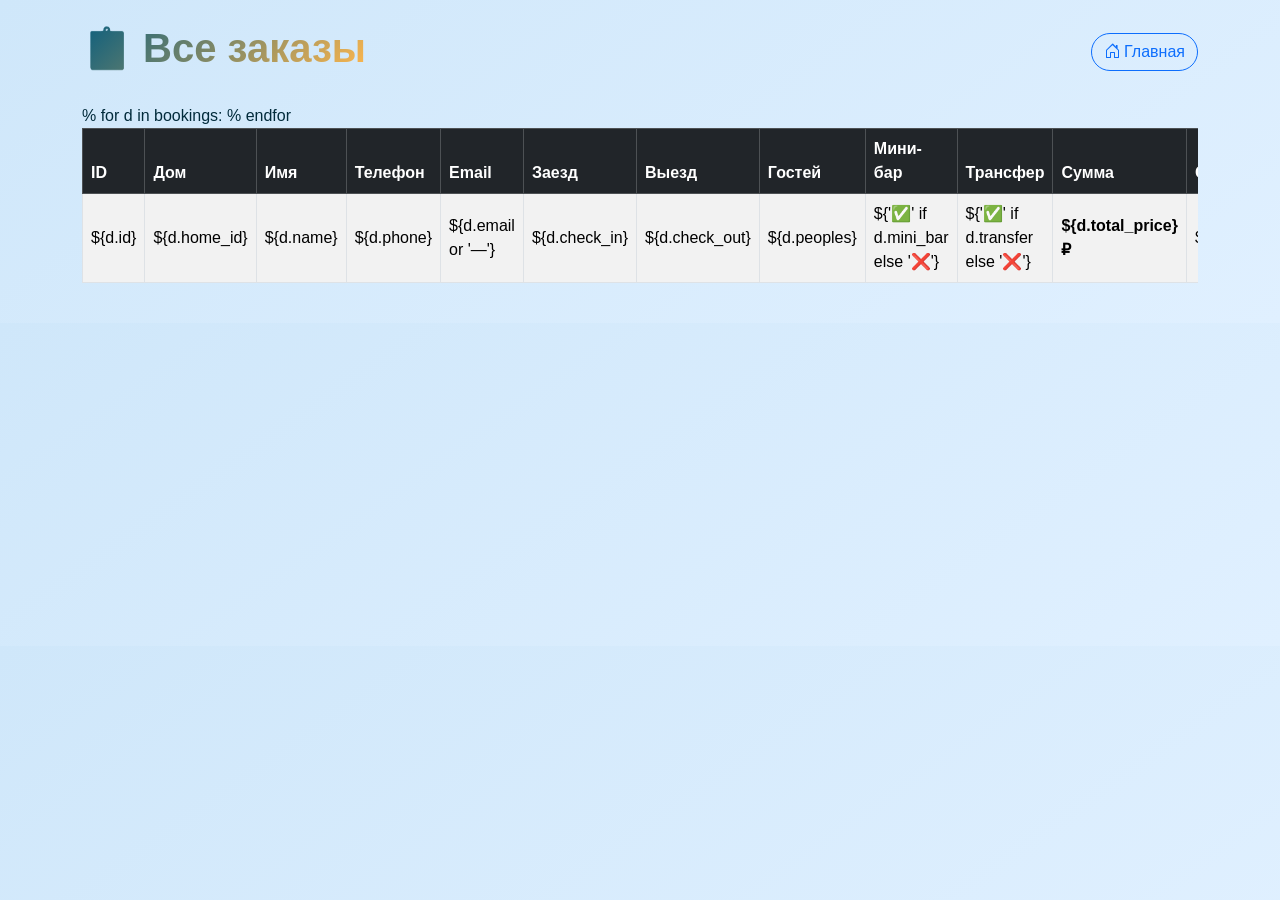
<file: templates/admin.html>
<!DOCTYPE html>
<html lang="ru">
<head>
    <meta charset="UTF-8">
    <meta name="viewport" content="width=device-width, initial-scale=1.0">
    <title>Панель администратора</title>
    <link href="https://cdn.jsdelivr.net/npm/bootstrap@5.3.0/dist/css/bootstrap.min.css" rel="stylesheet">
    <link rel="stylesheet" href="https://cdn.jsdelivr.net/npm/bootstrap-icons@1.11.3/font/bootstrap-icons.min.css">
    <link rel="stylesheet" href="/static/css/style.css">
</head>
<body>
<div class="container py-4">
    <div class="d-flex justify-content-between align-items-center mb-4">
        <h1 class="fw-bold" style="background: linear-gradient(135deg, #0b5e7e, #ffb74d); -webkit-background-clip: text; background-clip: text; color: transparent;">📋 Все заказы</h1>
        <a href="/" class="btn btn-outline-primary rounded-pill"><i class="bi bi-house-door"></i> Главная</a>
    </div>
    <div class="table-responsive">
        <table class="table table-striped table-bordered align-middle">
            <thead class="table-dark">
                <tr>
                    <th>ID</th><th>Дом</th><th>Имя</th><th>Телефон</th><th>Email</th>
                    <th>Заезд</th><th>Выезд</th><th>Гостей</th>
                    <th>Мини-бар</th><th>Трансфер</th>
                    <th>Сумма</th><th>Статус</th><th>Действия</th><th>Создан</th>
                </tr>
            </thead>
            <tbody>
                % for d in bookings:
                <tr>
                    <td>${d.id}</td><td>${d.home_id}</td><td>${d.name}</td><td>${d.phone}</td>
                    <td>${d.email or '—'}</td><td>${d.check_in}</td><td>${d.check_out}</td>
                    <td>${d.peoples}</td>
                    <td>${'✅' if d.mini_bar else '❌'}</td>
                    <td>${'✅' if d.transfer else '❌'}</td>
                    <td><strong>${d.total_price} ₽</strong></td>
                    <td>${d.status}</td>
                    <td>
                        <a href="/admin/${password}/confirm/${d.id}" class="btn btn-success btn-sm me-1" title="Подтвердить">✅</a>
                        <a href="/admin/${password}/cancel/${d.id}" class="btn btn-danger btn-sm" title="Отменить">❌</a>
                    </td>
                    <td>${d.created_at.strftime('%d.%m.%Y %H:%M')}</td>
                </tr>
                % endfor
            </tbody>
        </table>
    </div>
</div>
</body>
</html>
</file>
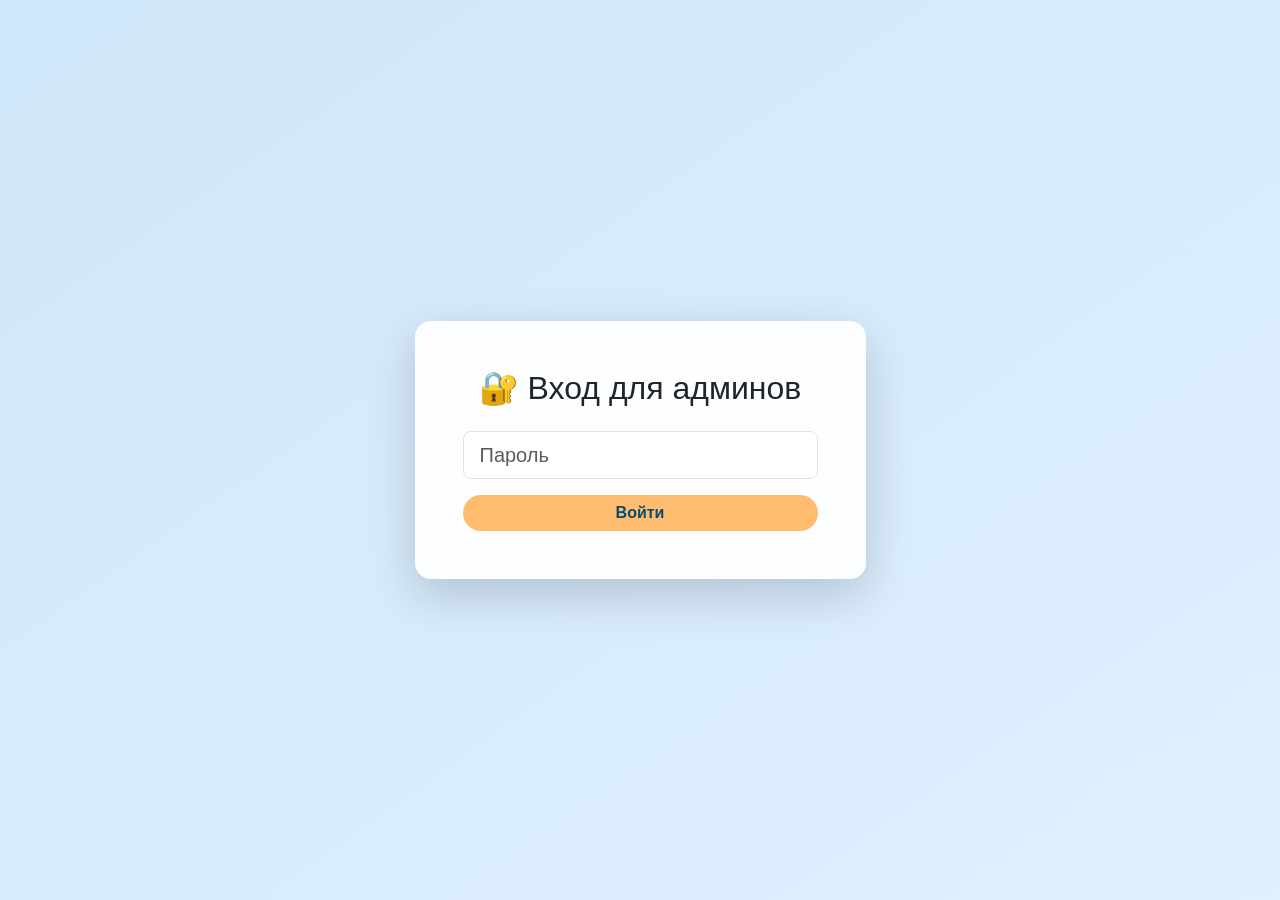
<file: templates/login.html>
<!DOCTYPE html>
<html lang="ru">
<head>
    <meta charset="UTF-8">
    <meta name="viewport" content="width=device-width, initial-scale=1.0">
    <title>Вход для админов</title>
    <link href="https://cdn.jsdelivr.net/npm/bootstrap@5.3.0/dist/css/bootstrap.min.css" rel="stylesheet">
    <link rel="stylesheet" href="https://cdn.jsdelivr.net/npm/bootstrap-icons@1.11.3/font/bootstrap-icons.min.css">
    <link rel="stylesheet" href="/static/css/style.css">
</head>
<body class="d-flex align-items-center" style="min-height: 100vh;">
    <div class="container">
        <div class="row justify-content-center">
            <div class="col-md-5">
                <div class="card p-5 shadow-lg border-0 rounded-4">
                    <h2 class="text-center mb-4">🔐 Вход для админов</h2>
                    <form action="/login" method="post">
                        <input type="password" name="pin" class="form-control form-control-lg mb-3" placeholder="Пароль" required>
                        <button class="btn btn-success w-100 rounded-pill">Войти</button>
                    </form>
                </div>
            </div>
        </div>
    </div>
</body>
</html>
</file>
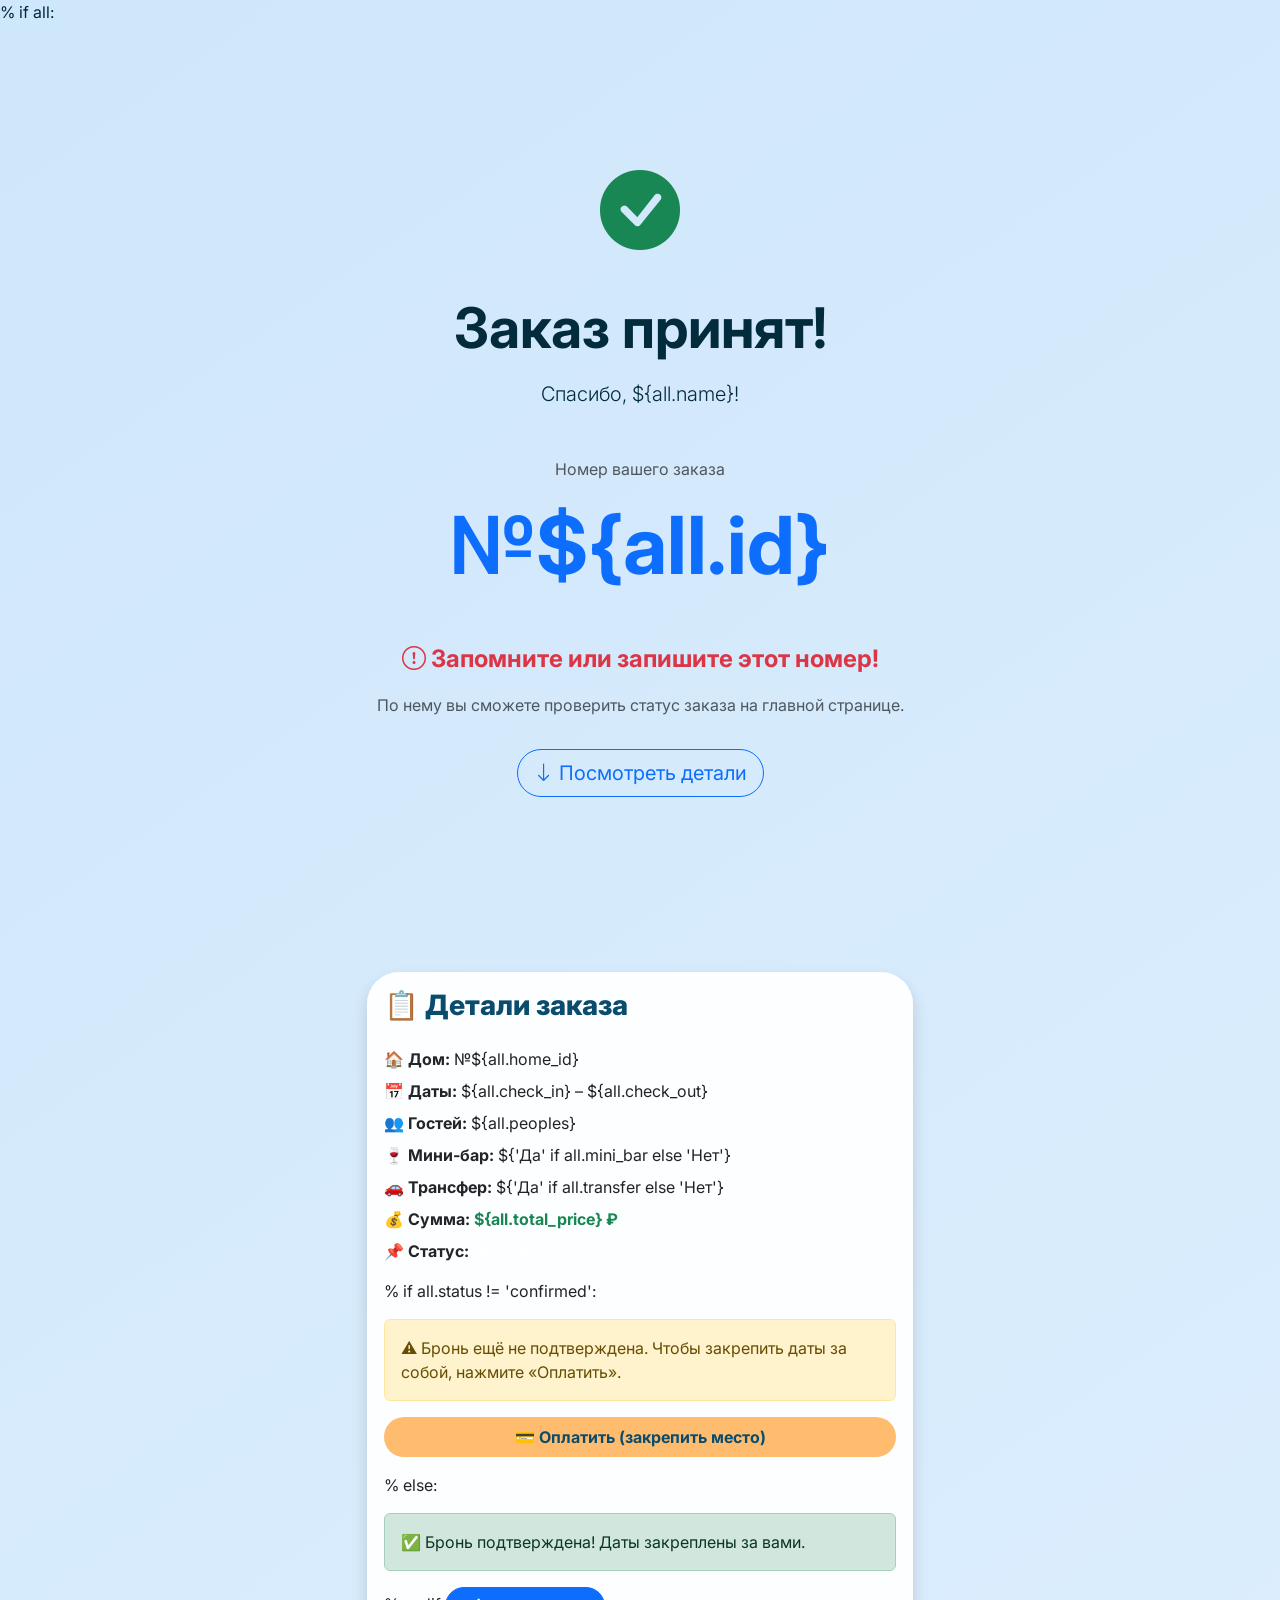
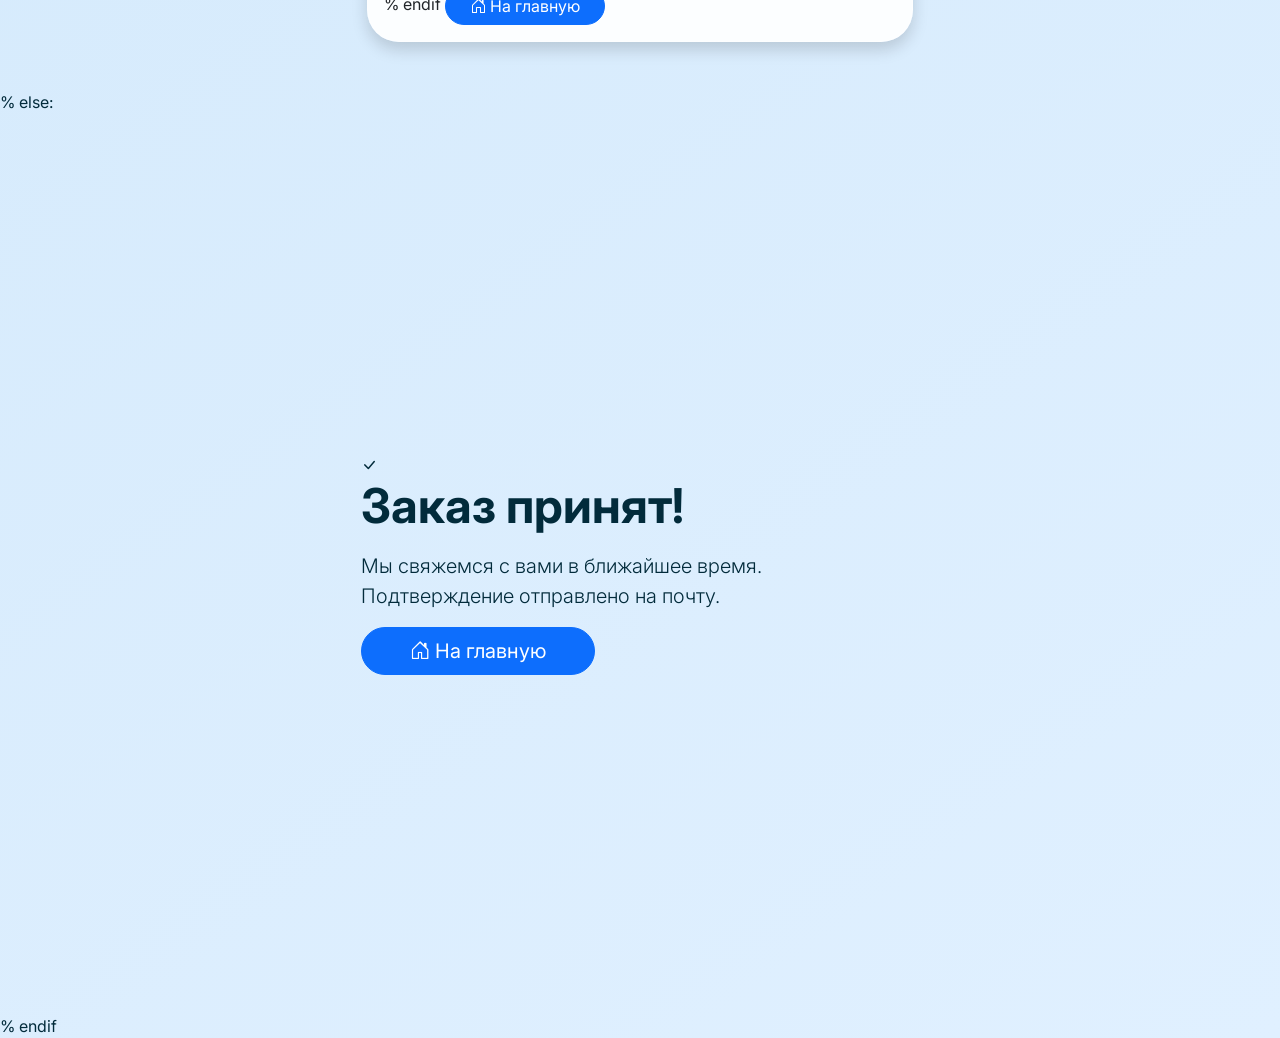
<file: templates/success.html>
<!DOCTYPE html>
<html lang="ru">
<head>
    <meta charset="UTF-8">
    <meta name="viewport" content="width=device-width, initial-scale=1.0">
    <title>✅ Бронирование принято</title>
    <link href="https://cdn.jsdelivr.net/npm/bootstrap@5.3.0/dist/css/bootstrap.min.css" rel="stylesheet">
    <link rel="stylesheet" href="https://cdn.jsdelivr.net/npm/bootstrap-icons@1.11.3/font/bootstrap-icons.min.css">
    <link href="https://fonts.googleapis.com/css2?family=Inter:opsz,wght@14..32,300..700&display=swap" rel="stylesheet">
    <link rel="stylesheet" href="/static/css/style.css">
</head>
<body>

% if all:
<!-- Блок с номером заказа на весь экран -->
<div class="container d-flex align-items-center justify-content-center min-vh-100">
    <div class="text-center">
        <div class="checkmark mb-4">
            <i class="bi bi-check-circle-fill text-success" style="font-size: 5rem;"></i>
        </div>
        <h1 class="display-4 fw-bold">Заказ принят!</h1>
        <p class="lead mt-3">Спасибо, ${all.name}!</p>
        <div class="my-5">
            <p class="text-muted">Номер вашего заказа</p>
            <p class="display-1 fw-bold text-primary">№${all.id}</p>
        </div>
        <p class="fs-4 text-danger fw-bold"><i class="bi bi-exclamation-circle"></i> Запомните или запишите этот номер!</p>
        <p class="text-muted">По нему вы сможете проверить статус заказа на главной странице.</p>
        <a href="#details" class="btn btn-outline-primary btn-lg rounded-pill mt-3">
            <i class="bi bi-arrow-down"></i> Посмотреть детали
        </a>
    </div>
</div>

<!-- Детали заказа (ниже) -->
<div id="details" class="container py-5">
    <div class="row justify-content-center">
        <div class="col-12 col-md-8 col-lg-6">
            <div class="card shadow">
                <div class="card-body">
                    <h3 class="card-title mb-4">📋 Детали заказа</h3>
                    <ul class="list-unstyled">
                        <li class="mb-2"><strong>🏠 Дом:</strong> №${all.home_id}</li>
                        <li class="mb-2"><strong>📅 Даты:</strong> ${all.check_in} – ${all.check_out}</li>
                        <li class="mb-2"><strong>👥 Гостей:</strong> ${all.peoples}</li>
                        <li class="mb-2"><strong>🍷 Мини-бар:</strong> ${'Да' if all.mini_bar else 'Нет'}</li>
                        <li class="mb-2"><strong>🚗 Трансфер:</strong> ${'Да' if all.transfer else 'Нет'}</li>
                        <li class="mb-2"><strong>💰 Сумма:</strong> <span class="text-success fw-bold">${all.total_price} ₽</span></li>
                        <li class="mb-2"><strong>📌 Статус:</strong> <span class="badge ${'bg-success' if all.status == 'confirmed' else 'bg-warning'}">${all.status}</span></li>
                    </ul>

                    <!-- КНОПКА ОПЛАТЫ (если бронь ещё не подтверждена) -->
                    % if all.status != 'confirmed':
                    <div class="alert alert-warning mt-3">
                        ⚠️ Бронь ещё не подтверждена. Чтобы закрепить даты за собой, нажмите «Оплатить».
                    </div>
                    <a href="/fake_pay/${all.id}" class="btn btn-success w-100 rounded-pill py-2 mb-3">
                        💳 Оплатить (закрепить место)
                    </a>
                    % else:
                    <div class="alert alert-success mt-3">
                        ✅ Бронь подтверждена! Даты закреплены за вами.
                    </div>
                    % endif

                    <a href="/" class="btn btn-primary rounded-pill px-4">
                        <i class="bi bi-house-door"></i> На главную
                    </a>
                </div>
            </div>
        </div>
    </div>
</div>

% else:
<div class="container d-flex align-items-center justify-content-center min-vh-100">
    <div class="col-12 col-md-6">
        <div class="success-card">
            <div class="checkmark">
                <i class="bi bi-check-lg"></i>
            </div>
            <h1 class="display-5 fw-bold">Заказ принят!</h1>
            <p class="lead mt-3">Мы свяжемся с вами в ближайшее время.<br>Подтверждение отправлено на почту.</p>
            <a href="/" class="btn btn-primary btn-lg rounded-pill px-5">
                <i class="bi bi-house-door"></i> На главную
            </a>
        </div>
    </div>
</div>
% endif

<script src="https://cdn.jsdelivr.net/npm/bootstrap@5.3.0/dist/js/bootstrap.bundle.min.js"></script>
</body>
</html>
</file>
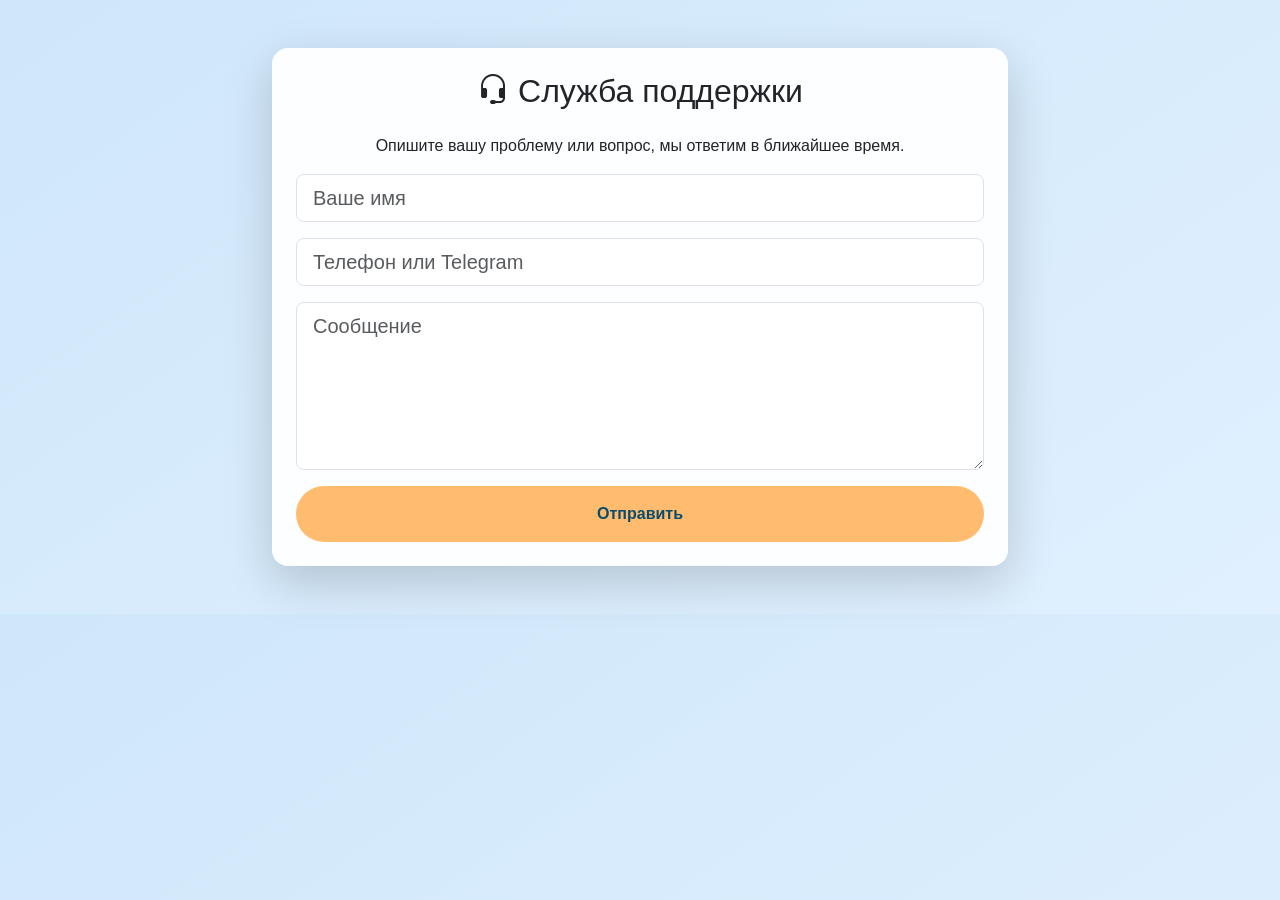
<file: templates/support.html>
<!DOCTYPE html>
<html lang="ru">
<head>
    <meta charset="UTF-8">
    <meta name="viewport" content="width=device-width, initial-scale=1.0">
    <title>Поддержка</title>
    <link href="https://cdn.jsdelivr.net/npm/bootstrap@5.3.0/dist/css/bootstrap.min.css" rel="stylesheet">
    <link rel="stylesheet" href="https://cdn.jsdelivr.net/npm/bootstrap-icons@1.11.3/font/bootstrap-icons.min.css">
    <link rel="stylesheet" href="/static/css/style.css">
</head>
<body>
<div class="container py-5">
    <div class="row justify-content-center">
        <div class="col-md-8">
            <div class="card shadow-lg border-0 rounded-4 p-4">
                <h2 class="text-center mb-4"><i class="bi bi-headset"></i> Служба поддержки</h2>
                <p class="text-center">Опишите вашу проблему или вопрос, мы ответим в ближайшее время.</p>
                <form action="/support" method="post">
                    <div class="mb-3">
                        <input type="text" name="name" class="form-control form-control-lg" placeholder="Ваше имя" required>
                    </div>
                    <div class="mb-3">
                        <input type="text" name="contact" class="form-control form-control-lg" placeholder="Телефон или Telegram" required>
                    </div>
                    <div class="mb-3">
                        <textarea name="message" rows="5" class="form-control form-control-lg" placeholder="Сообщение" required></textarea>
                    </div>
                    <button type="submit" class="btn btn-success w-100 rounded-pill py-3">Отправить</button>
                </form>
            </div>
        </div>
    </div>
</div>
</body>
</html>
</file>
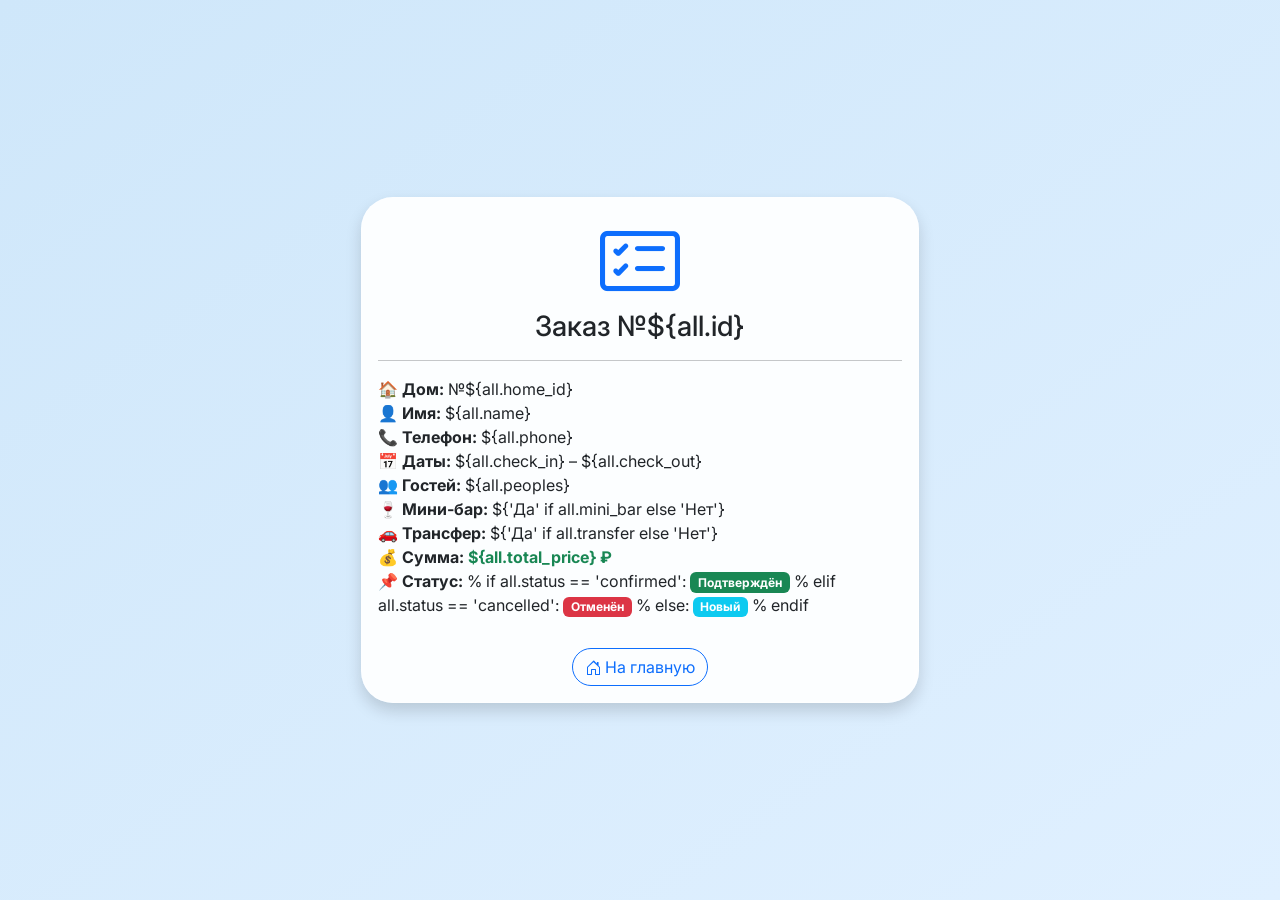
<file: templates/track.html>
<!DOCTYPE html>
<html lang="ru">
<head>
    <meta charset="UTF-8">
    <meta name="viewport" content="width=device-width, initial-scale=1.0">
    <title>📋 Статус заказа</title>
    <link href="https://cdn.jsdelivr.net/npm/bootstrap@5.3.0/dist/css/bootstrap.min.css" rel="stylesheet">
    <link rel="stylesheet" href="https://cdn.jsdelivr.net/npm/bootstrap-icons@1.11.3/font/bootstrap-icons.min.css">
    <link href="https://fonts.googleapis.com/css2?family=Inter:opsz,wght@14..32,300..700&display=swap" rel="stylesheet">
    <link rel="stylesheet" href="/static/css/style.css">
</head>
<body>
<div class="container d-flex align-items-center justify-content-center min-vh-100">
    <div class="col-12 col-md-6">
        <div class="card shadow">
            <div class="card-body text-center">
                <i class="bi bi-card-checklist display-1 text-primary mb-3"></i>
                <h3>Заказ №${all.id}</h3>
                <hr>
                <ul class="list-unstyled text-start">
                    <li><strong>🏠 Дом:</strong> №${all.home_id}</li>
                    <li><strong>👤 Имя:</strong> ${all.name}</li>
                    <li><strong>📞 Телефон:</strong> ${all.phone}</li>
                    <li><strong>📅 Даты:</strong> ${all.check_in} – ${all.check_out}</li>
                    <li><strong>👥 Гостей:</strong> ${all.peoples}</li>
                    <li><strong>🍷 Мини-бар:</strong> ${'Да' if all.mini_bar else 'Нет'}</li>
                    <li><strong>🚗 Трансфер:</strong> ${'Да' if all.transfer else 'Нет'}</li>
                    <li><strong>💰 Сумма:</strong> <span class="text-success fw-bold">${all.total_price} ₽</span></li>
                    <li><strong>📌 Статус:</strong>
                        % if all.status == 'confirmed':
                            <span class="badge bg-success">Подтверждён</span>
                        % elif all.status == 'cancelled':
                            <span class="badge bg-danger">Отменён</span>
                        % else:
                            <span class="badge bg-info">Новый</span>
                        % endif
                    </li>
                </ul>
                <a href="/" class="btn btn-outline-primary rounded-pill mt-3">
                    <i class="bi bi-house-door"></i> На главную
                </a>
            </div>
        </div>
    </div>
</div>
</body>
</html>
</file>
<file: static/css/style.css>
:root {
    --bg-start: #cfe7fa;
    --bg-end: #e0f0ff;
    --primary: #0a4c6e;
    --primary-light: #2f7ea0;
    --accent: #ffbc6e;
    --text-dark: #022b3b;
    --card-bg: rgba(255,255,255,0.92);
}

body {
    font-family: 'Inter', sans-serif;
    background: linear-gradient(145deg, var(--bg-start), var(--bg-end));
    color: var(--text-dark);
}

.navbar {
    background: var(--primary) !important;
    backdrop-filter: blur(4px);
    border-bottom: 2px solid var(--accent);
}
.navbar-brand {
    color: white !important;
    text-shadow: 0 2px 3px rgba(0,0,0,0.2);
}
.card {
    background: var(--card-bg);
    backdrop-filter: blur(2px);
    border: 1px solid rgba(255,255,255,0.4);
    border-radius: 32px;
}
.card-img-top {
    width: 100%;
    height: auto;
    aspect-ratio: 16 / 10;
    object-fit: contain;
    padding: 16px;
    background: #fefefe;
}
.card-title {
    color: var(--primary);
    font-weight: 800;
}
.btn-success {
    background: var(--accent);
    color: var(--primary);
    border: none;
    font-weight: 700;
}
.btn-success:hover {
    background: #ffa847;
    color: #022b3b;
}
footer {
    background: var(--primary);
    color: white;
    margin-top: 60px;
}
</file>
